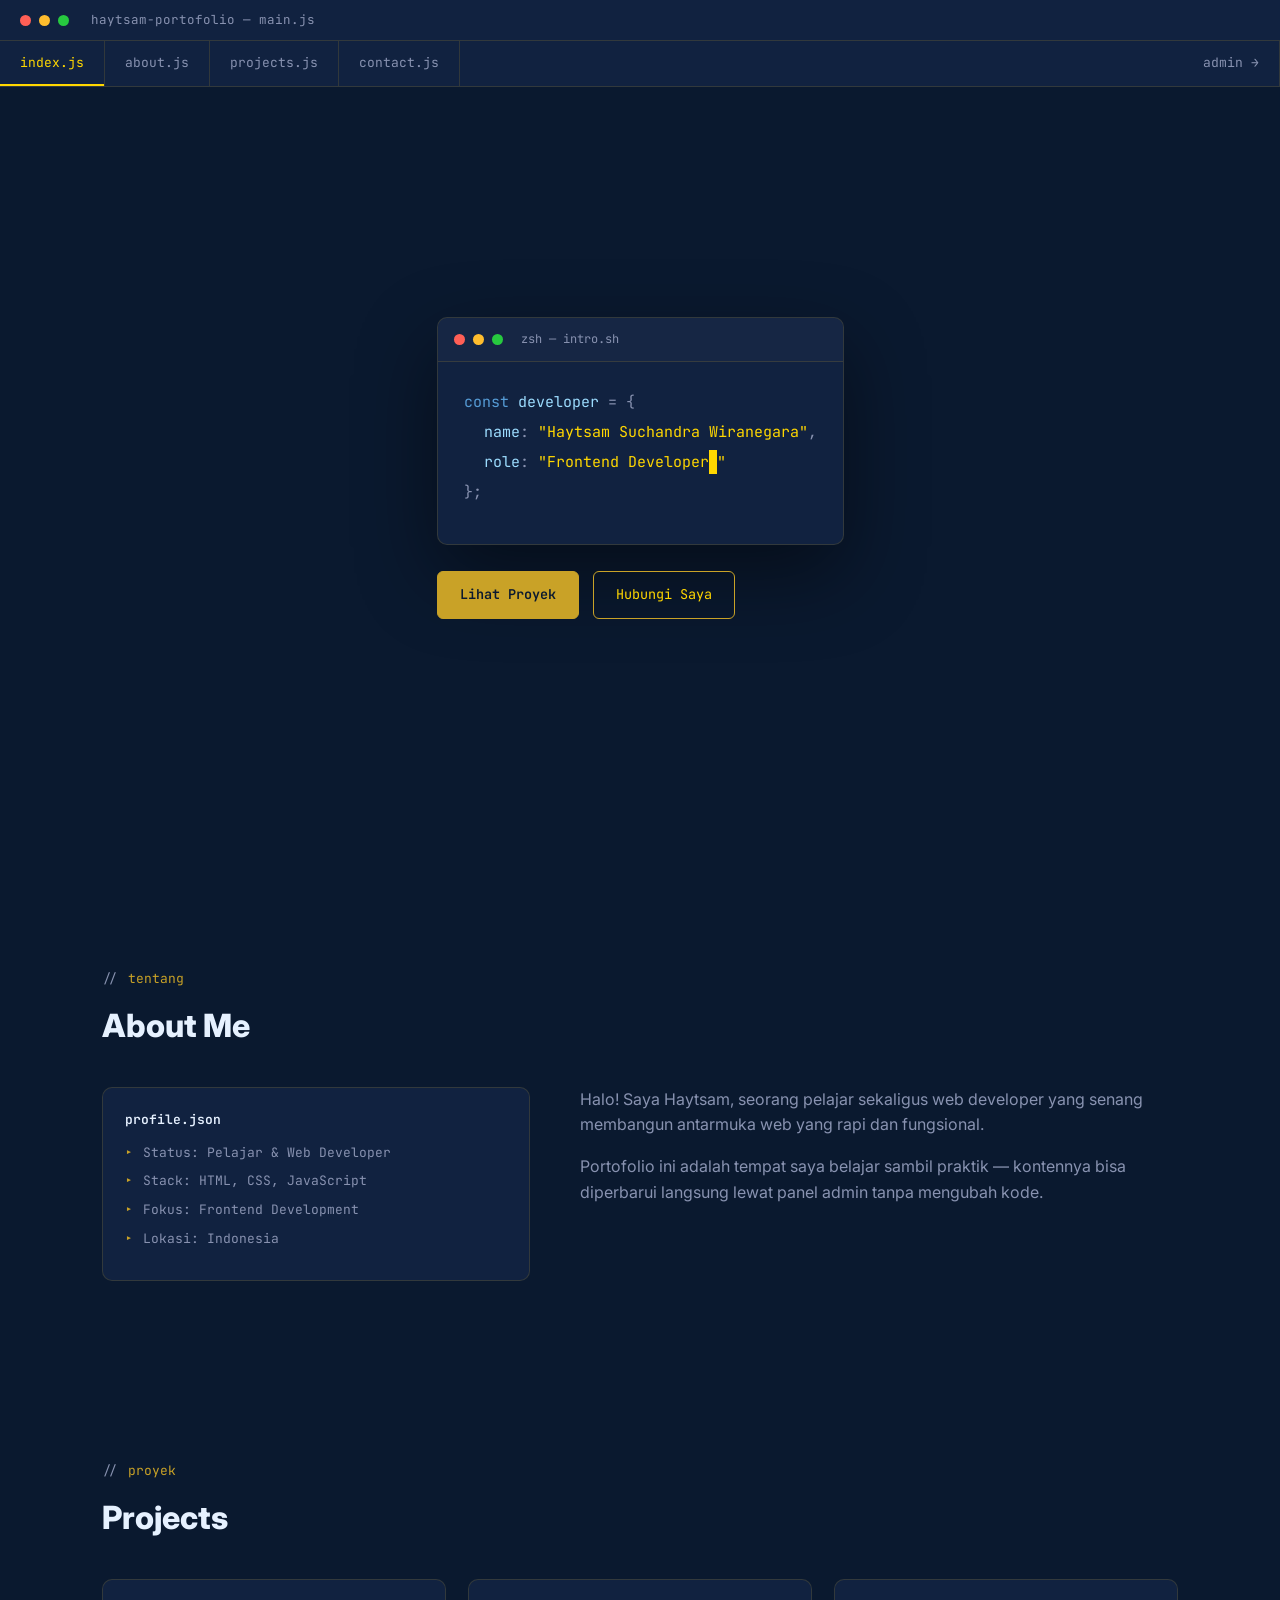
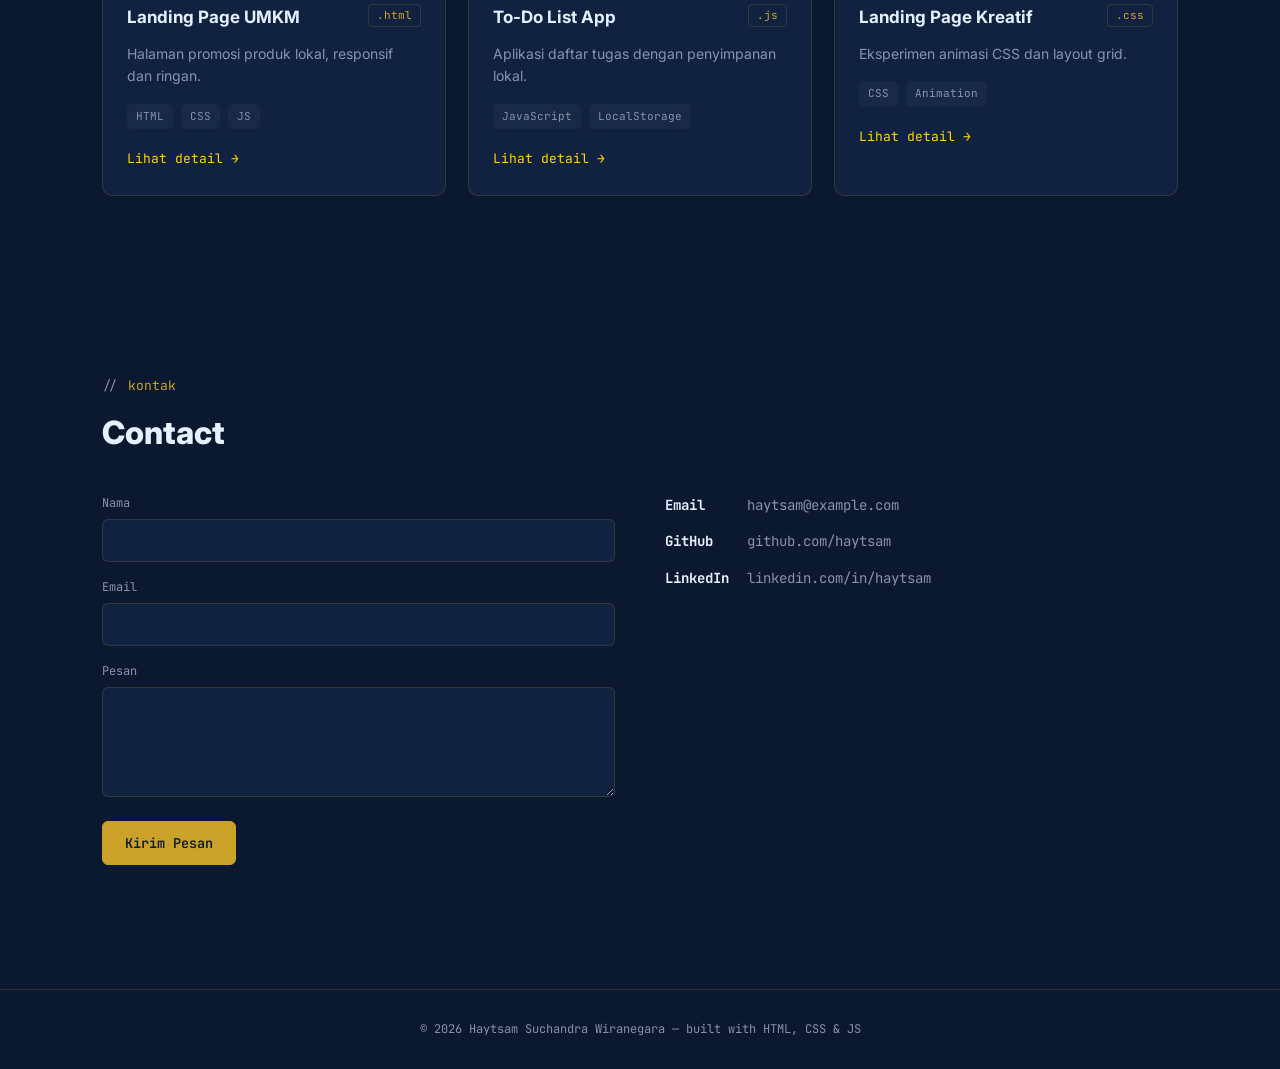
<file: index.html>
<!DOCTYPE html>
<html lang="id">
<head>
<meta charset="UTF-8">
<meta name="viewport" content="width=device-width, initial-scale=1.0">
<title>Haytsam Suchandra Wiranegara — Portofolio</title>
<link rel="preconnect" href="https://fonts.googleapis.com">
<link href="https://fonts.googleapis.com/css2?family=JetBrains+Mono:wght@400;500;600;700&family=Inter:wght@400;500;600;700;800&display=swap" rel="stylesheet">
<link rel="stylesheet" href="style.css">
</head>
<body>

<header class="site-header">
  <div class="titlebar">
    <div class="dot red"></div><div class="dot yellow"></div><div class="dot green"></div>
    <span class="titlebar-name">haytsam-portofolio — main.js</span>
  </div>
  <nav>
    <a href="#hero" class="active">index.js</a>
    <a href="#about">about.js</a>
    <a href="#projects">projects.js</a>
    <a href="#contact">contact.js</a>
    <a href="admin.html" style="margin-left:auto; color:var(--text-dim);">admin →</a>
  </nav>
</header>

<section id="hero">
  <div class="container">
    <div class="terminal">
      <div class="terminal-bar">
        <div class="dot red"></div><div class="dot yellow"></div><div class="dot green"></div>
        <span>zsh — intro.sh</span>
      </div>
      <div class="terminal-body">
        <div class="line"><span class="kw">const</span> <span class="prop">developer</span> <span class="punc">=</span> <span class="punc">{</span></div>
        <div class="line" style="padding-left:20px;"><span class="prop">name</span><span class="punc">:</span> <span class="str">"<span id="hero-name"></span>"</span><span class="punc">,</span></div>
        <div class="line" style="padding-left:20px;"><span class="prop">role</span><span class="punc">:</span> <span class="str">"<span id="typed-role"></span><span class="cursor">&nbsp;</span>"</span></div>
        <div class="line"><span class="punc">}</span><span class="punc">;</span></div>
      </div>
    </div>
    <div class="hero-cta">
      <a href="#projects" class="btn btn-primary">Lihat Proyek</a>
      <a href="#contact" class="btn btn-ghost">Hubungi Saya</a>
    </div>
  </div>
</section>

<section id="about">
  <div class="container">
    <div class="eyebrow">tentang</div>
    <h2 class="section-title">About Me</h2>
    <div class="about-grid">
      <div class="file-card">
        <div class="fc-title">profile.json</div>
        <ul>
          <li>Status: Pelajar &amp; Web Developer</li>
          <li>Stack: HTML, CSS, JavaScript</li>
          <li>Fokus: Frontend Development</li>
          <li>Lokasi: Indonesia</li>
        </ul>
      </div>
      <div id="about-text">
        <p id="about-p1"></p>
        <p id="about-p2"></p>
      </div>
    </div>
  </div>
</section>

<section id="projects">
  <div class="container">
    <div class="eyebrow">proyek</div>
    <h2 class="section-title">Projects</h2>
    <div class="projects-grid" id="projects-grid"></div>
  </div>
</section>

<section id="contact">
  <div class="container">
    <div class="eyebrow">kontak</div>
    <h2 class="section-title">Contact</h2>
    <div class="contact-wrap">
      <form id="contact-form">
        <div>
          <label for="c-name">Nama</label>
          <input id="c-name" required>
        </div>
        <div>
          <label for="c-email">Email</label>
          <input id="c-email" type="email" required>
        </div>
        <div>
          <label for="c-msg">Pesan</label>
          <textarea id="c-msg" required></textarea>
        </div>
        <button type="submit" class="btn btn-primary" style="align-self:flex-start;">Kirim Pesan</button>
        <div id="form-status"></div>
      </form>
      <div class="contact-info" id="contact-info"></div>
    </div>
  </div>
</section>

<footer>© <span id="year"></span> <span id="footer-name"></span> — built with HTML, CSS &amp; JS</footer>

<script src="data.js"></script>
<script src="view.js"></script>
</body>
          </html>
</file>
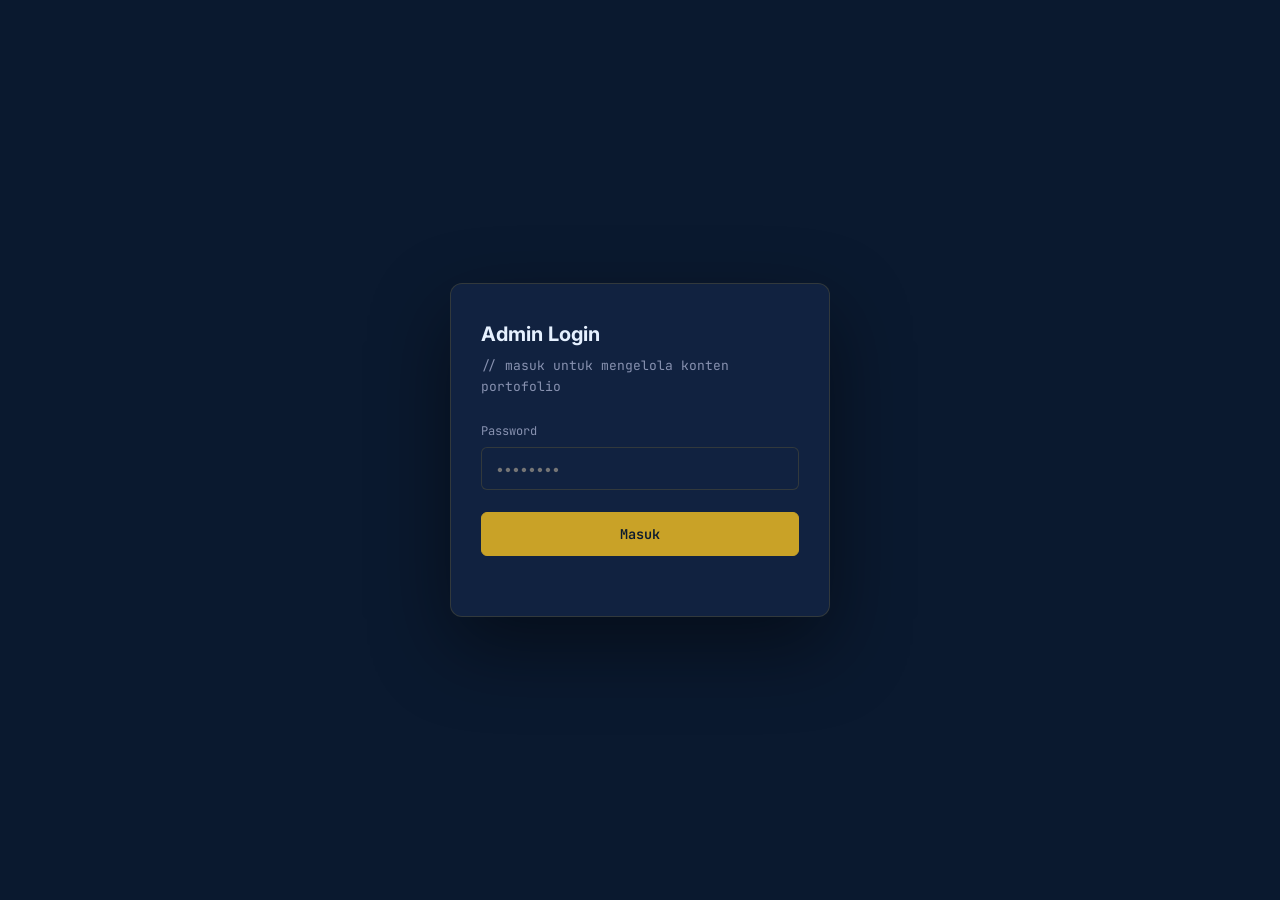
<file: admin.html>
<!DOCTYPE html>
<html lang="id">
<head>
<meta charset="UTF-8">
<meta name="viewport" content="width=device-width, initial-scale=1.0">
<title>Admin — Portofolio</title>
<link rel="preconnect" href="https://fonts.googleapis.com">
<link href="https://fonts.googleapis.com/css2?family=JetBrains+Mono:wght@400;500;600;700&family=Inter:wght@400;500;600;700;800&display=swap" rel="stylesheet">
<link rel="stylesheet" href="style.css">
</head>
<body class="admin-body">

<!-- ================= LOGIN SCREEN ================= -->
<div class="login-wrap" id="login-screen">
  <div class="login-card">
    <h1>Admin Login</h1>
    <p>// masuk untuk mengelola konten portofolio</p>
    <label for="pw">Password</label>
    <input type="password" id="pw" placeholder="••••••••">
    <button class="btn btn-primary" id="login-btn">Masuk</button>
    <div id="login-error"></div>
  </div>
</div>

<!-- ================= ADMIN DASHBOARD ================= -->
<div id="dashboard" style="display:none;">
  <div class="admin-topbar">
    <div class="brand">⚙ admin-panel — portofolio</div>
    <div class="actions">
      <a href="index.html" class="btn btn-ghost" target="_blank">Lihat Situs ↗</a>
      <button class="btn btn-danger" id="logout-btn">Keluar</button>
    </div>
  </div>

  <main class="admin-main">
    <div class="admin-grid">

      <!-- Profil -->
      <div class="admin-panel">
        <h2>Profil</h2>
        <div class="field">
          <label for="f-name">Nama</label>
          <input id="f-name">
        </div>
        <div class="field">
          <label for="f-roles">Daftar peran (pisahkan dengan koma)</label>
          <input id="f-roles" placeholder="Frontend Developer, Web Enthusiast">
        </div>
      </div>

      <!-- About -->
      <div class="admin-panel">
        <h2>About Me</h2>
        <div class="field">
          <label for="f-about1">Paragraf 1</label>
          <textarea id="f-about1"></textarea>
        </div>
        <div class="field">
          <label for="f-about2">Paragraf 2</label>
          <textarea id="f-about2"></textarea>
        </div>
      </div>

      <!-- Kontak -->
      <div class="admin-panel">
        <h2>Info Kontak</h2>
        <div class="field"><label for="f-email">Email</label><input id="f-email"></div>
        <div class="field"><label for="f-github">GitHub</label><input id="f-github"></div>
        <div class="field"><label for="f-linkedin">LinkedIn</label><input id="f-linkedin"></div>
      </div>

      <!-- tombol simpan untuk 3 panel di atas -->
      <button class="btn btn-primary" id="save-profile-btn" style="width:fit-content;">Simpan Profil, About &amp; Kontak</button>

      <!-- Projects -->
      <div class="admin-panel">
        <h2>Proyek <span class="count" id="project-count">0</span></h2>
        <div id="project-list"></div>
        <button class="btn btn-ghost" id="add-project-btn">+ Tambah Proyek</button>
      </div>

      <!-- Pesan masuk -->
      <div class="admin-panel">
        <h2>Pesan Masuk <span class="count" id="msg-count">0</span></h2>
        <div id="message-list"></div>
      </div>

    </div>
  </main>
</div>

<div id="save-toast">Tersimpan ✓</div>

<script src="data.js"></script>
<script src="admin.js"></script>
</body>
</html>
</file>
<file: style.css>
:root{
  --bg:#0A192F;
  --bg-alt:#112240;
  --accent:#C9A227;
  --accent-bright:#FFD700;
  --text:#E6F1FF;
  --text-dim:#8892B0;
  --border: rgba(200,162,39,0.18);
  --mono: 'JetBrains Mono', monospace;
  --sans: 'Inter', sans-serif;
}
*{margin:0;padding:0;box-sizing:border-box;}
html{scroll-behavior:smooth;}
body{
  background:var(--bg);
  color:var(--text);
  font-family:var(--sans);
  line-height:1.6;
}
::selection{background:var(--accent);color:var(--bg);}

/* ---------- Editor-tab navbar (viewer) ---------- */
header.site-header{
  position:sticky; top:0; z-index:100;
  background:var(--bg-alt);
  border-bottom:1px solid var(--border);
}
.titlebar{
  display:flex; align-items:center; gap:8px;
  padding:10px 20px;
  border-bottom:1px solid var(--border);
}
.dot{width:11px;height:11px;border-radius:50%;}
.dot.red{background:#ff5f56;} .dot.yellow{background:#ffbd2e;} .dot.green{background:#27c93f;}
.titlebar-name{margin-left:14px; font-family:var(--mono); font-size:12.5px; color:var(--text-dim);}
nav{display:flex; overflow-x:auto;}
nav a{
  font-family:var(--mono); font-size:13px; color:var(--text-dim);
  text-decoration:none; padding:12px 20px; border-right:1px solid var(--border);
  white-space:nowrap; position:relative; transition:color .2s, background .2s;
}
nav a:hover{color:var(--text); background:rgba(255,255,255,0.02);}
nav a.active{color:var(--accent-bright);}
nav a.active::after{content:''; position:absolute; left:0; right:0; bottom:0; height:2px; background:var(--accent-bright);}

section{padding:90px 8vw;}
.container{max-width:1080px; margin:0 auto;}

/* ---------- Hero / terminal ---------- */
#hero{min-height:88vh; display:flex; align-items:center; padding-top:60px;}
.terminal{
  width:100%; max-width:720px; background:var(--bg-alt); border:1px solid var(--border);
  border-radius:10px; box-shadow:0 30px 80px rgba(0,0,0,0.45); overflow:hidden;
}
.terminal-bar{display:flex; align-items:center; gap:8px; padding:12px 16px; background:rgba(255,255,255,0.02); border-bottom:1px solid var(--border);}
.terminal-bar span{font-family:var(--mono); font-size:12px; color:var(--text-dim); margin-left:10px;}
.terminal-body{padding:28px 26px 34px; font-family:var(--mono); font-size:15px;}
.terminal-body .line{margin-bottom:6px; color:var(--text-dim);}
.kw{color:#569CD6;} .prop{color:#9CDCFE;} .str{color:var(--accent-bright);} .punc{color:var(--text-dim);}
#typed-role{color:var(--accent-bright);}
.cursor{display:inline-block; width:8px; background:var(--accent-bright); animation:blink 1s step-end infinite;}
@keyframes blink{50%{opacity:0;}}
.hero-cta{margin-top:26px; display:flex; gap:14px; flex-wrap:wrap;}
.btn{
  font-family:var(--mono); font-size:13.5px; padding:12px 22px; border-radius:6px;
  text-decoration:none; cursor:pointer; transition:transform .15s, box-shadow .15s;
  border:1px solid var(--accent); display:inline-block; background:transparent; color:var(--accent-bright);
}
.btn:hover{transform:translateY(-2px);}
.btn-primary{background:var(--accent); color:var(--bg); font-weight:600;}
.btn-primary:hover{box-shadow:0 8px 24px rgba(201,162,39,0.35);}
.btn-ghost:hover{background:rgba(201,162,39,0.08);}
.btn-danger{border-color:#ff5f56; color:#ff5f56;}
.btn-danger:hover{background:rgba(255,95,86,0.08);}

.eyebrow{font-family:var(--mono); color:var(--accent); font-size:13px; display:flex; align-items:center; gap:10px; margin-bottom:10px;}
.eyebrow::before{content:'//'; color:var(--text-dim);}
h2.section-title{font-family:var(--sans); font-size:clamp(24px,3vw,32px); font-weight:800; margin-bottom:36px;}

/* ---------- About ---------- */
#about .about-grid{display:grid; grid-template-columns:1fr 1.4fr; gap:50px; align-items:start;}
.file-card{background:var(--bg-alt); border:1px solid var(--border); border-radius:10px; padding:22px; font-family:var(--mono); font-size:13px; color:var(--text-dim);}
.file-card .fc-title{color:var(--text); font-weight:600; margin-bottom:12px;}
.file-card ul{list-style:none;}
.file-card li{margin-bottom:8px; padding-left:18px; position:relative;}
.file-card li::before{content:'▸'; position:absolute; left:0; color:var(--accent);}
#about-text{color:var(--text-dim); font-size:16px;}
#about-text p{margin-bottom:16px;}

/* ---------- Projects ---------- */
.projects-grid{display:grid; grid-template-columns:repeat(auto-fill,minmax(300px,1fr)); gap:22px;}
.project-card{background:var(--bg-alt); border:1px solid var(--border); border-radius:10px; padding:24px; transition:transform .2s, border-color .2s; position:relative;}
.project-card:hover{transform:translateY(-4px); border-color:var(--accent);}
.project-head{display:flex; justify-content:space-between; align-items:flex-start; gap:10px;}
.project-title{font-weight:700; font-size:17px;}
.project-ext{font-family:var(--mono); font-size:11px; color:var(--accent); border:1px solid var(--border); padding:2px 8px; border-radius:4px;}
.project-desc{color:var(--text-dim); font-size:14px; margin:12px 0 16px;}
.tag-row{display:flex; flex-wrap:wrap; gap:8px; margin-bottom:16px;}
.tag{font-family:var(--mono); font-size:11px; color:var(--text-dim); background:rgba(255,255,255,0.03); padding:4px 9px; border-radius:5px;}
.project-link{font-family:var(--mono); font-size:13px; color:var(--accent-bright); text-decoration:none;}
.project-link:hover{text-decoration:underline;}

/* ---------- Contact ---------- */
.contact-wrap{display:grid; grid-template-columns:1fr 1fr; gap:50px;}
form{display:flex; flex-direction:column; gap:16px;}
label{font-family:var(--mono); font-size:12px; color:var(--text-dim); margin-bottom:6px; display:block;}
input, textarea{
  width:100%; background:var(--bg-alt); border:1px solid var(--border); border-radius:6px;
  padding:12px 14px; color:var(--text); font-family:var(--sans); font-size:14px; outline:none; transition:border-color .2s;
}
input:focus, textarea:focus{border-color:var(--accent);}
textarea{resize:vertical; min-height:110px;}
#form-status{font-family:var(--mono); font-size:13px; color:var(--accent-bright); min-height:18px;}
.contact-info .fc-row{display:flex; gap:12px; margin-bottom:14px; font-family:var(--mono); font-size:14px; color:var(--text-dim);}
.contact-info .fc-row b{color:var(--text); min-width:70px; display:inline-block;}

footer{text-align:center; padding:30px; font-family:var(--mono); font-size:12px; color:var(--text-dim); border-top:1px solid var(--border);}

@media(max-width:800px){
  #about .about-grid, .contact-wrap{grid-template-columns:1fr;}
  section{padding:70px 6vw;}
}
@media (prefers-reduced-motion: reduce){
  html{scroll-behavior:auto;}
  .cursor{animation:none;}
}

/* =====================================================
   ADMIN PANEL
===================================================== */
.admin-body{min-height:100vh; display:flex; flex-direction:column;}

/* login screen */
.login-wrap{
  flex:1; display:flex; align-items:center; justify-content:center; padding:20px;
}
.login-card{
  width:100%; max-width:380px; background:var(--bg-alt); border:1px solid var(--border);
  border-radius:12px; padding:34px 30px; box-shadow:0 30px 80px rgba(0,0,0,0.45);
}
.login-card h1{font-size:20px; margin-bottom:6px;}
.login-card p{color:var(--text-dim); font-size:13px; margin-bottom:24px; font-family:var(--mono);}
.login-card label{margin-top:14px;}
.login-card .btn{width:100%; text-align:center; margin-top:22px;}
#login-error{color:#ff5f56; font-family:var(--mono); font-size:12.5px; margin-top:10px; min-height:16px;}

/* admin shell */
.admin-topbar{
  display:flex; align-items:center; justify-content:space-between;
  padding:16px 26px; background:var(--bg-alt); border-bottom:1px solid var(--border);
}
.admin-topbar .brand{font-family:var(--mono); font-size:14px; color:var(--accent-bright);}
.admin-topbar .actions{display:flex; gap:12px; align-items:center;}
.admin-main{padding:34px 6vw; flex:1;}
.admin-grid{max-width:960px; margin:0 auto; display:flex; flex-direction:column; gap:40px;}

.admin-panel{background:var(--bg-alt); border:1px solid var(--border); border-radius:10px; padding:26px;}
.admin-panel h2{font-size:18px; margin-bottom:18px; display:flex; align-items:center; gap:10px;}
.admin-panel h2 .count{
  font-family:var(--mono); font-size:12px; color:var(--bg); background:var(--accent);
  padding:2px 9px; border-radius:20px;
}
.field{margin-bottom:16px;}
.field label{margin-bottom:6px;}

.admin-project-item{
  border:1px solid var(--border); border-radius:8px; padding:16px; margin-bottom:14px;
  display:grid; gap:10px;
}
.admin-project-item .row2{display:grid; grid-template-columns:1fr 1fr; gap:10px;}
.admin-project-item .item-actions{display:flex; justify-content:flex-end; gap:10px;}

.msg-item{border:1px solid var(--border); border-radius:8px; padding:14px 16px; margin-bottom:12px;}
.msg-item .msg-meta{font-family:var(--mono); font-size:12px; color:var(--text-dim); margin-bottom:6px;}
.msg-item .msg-meta b{color:var(--accent-bright);}
.msg-item p{font-size:14px; color:var(--text);}
.empty-note{color:var(--text-dim); font-family:var(--mono); font-size:13px; padding:10px 0;}

#save-toast{
  position:fixed; bottom:24px; left:50%; transform:translateX(-50%) translateY(0);
  background:var(--accent); color:var(--bg); font-family:var(--mono); font-weight:600;
  font-size:13px; padding:12px 22px; border-radius:30px; box-shadow:0 10px 30px rgba(0,0,0,0.4);
  opacity:0; pointer-events:none; transition:opacity .25s, transform .25s;
}
#save-toast.show{opacity:1; transform:translateX(-50%) translateY(-6px);}
</file>
